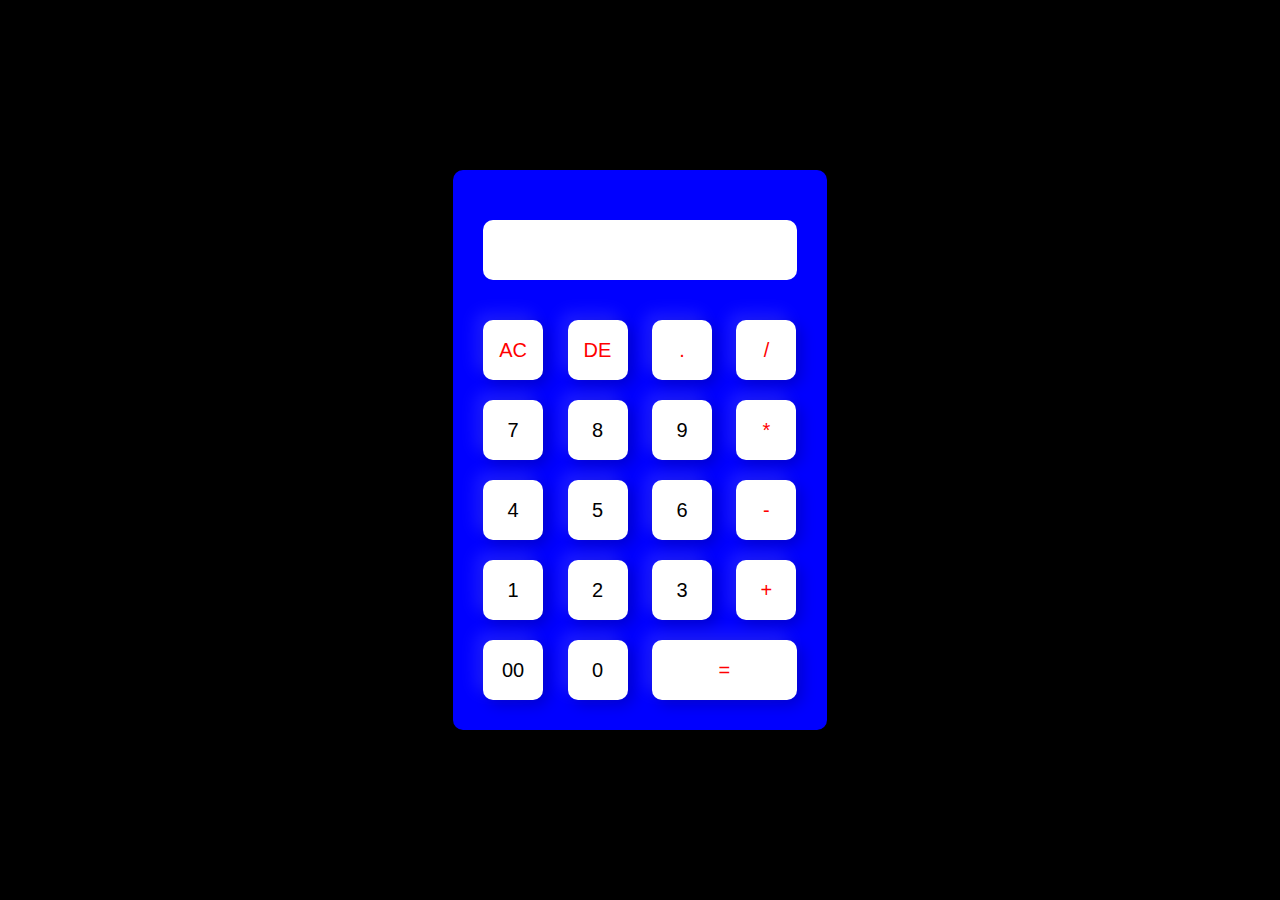
<file: index.html>
<!DOCTYPE html>
<html lang="en">

</head>
        
        <meta name="viewport" content="width=device-width, initial-scale=1.0">
        <title>Calculator using javascript - Easy Tutorials</title>
        <link rel="stylesheet" href="style.css">
        <title>Level2 Task1</title>
    </head>
    <body>
        <div class="container">
            <div class="calculator">
                <form>
                    <div class="display">
                        <input type="text" name="display">
                 </div>
            <div>
                <input type="button" value="AC"  onclick="display.value = '' "  class="operator">
                <input type="button" value="DE"  onclick="display.value = display.value.toString().slice (0,-1)" class="operator">
                <input type="button" value="."   onclick="display.value += '.' "  class="operator">
                <input type="button" value="/"   onclick="display.value += '/' "   class="operator">
             </div>
             <div>
                <input type="button" value="7"  onclick="display.value += '7' ">
                <input type="button" value="8"  onclick="display.value += '8' ">
                <input type="button" value="9"  onclick="display.value += '9' ">
                <input type="button" value="*"  onclick="display.value += '*' "  class="operator">
             </div>
             <div>
                <input type="button" value="4"  onclick="display.value += '4' ">
                <input type="button" value="5"  onclick="display.value += '5' ">
                <input type="button" value="6"  onclick="display.value += '6' ">
                <input type="button" value="-"  onclick="display.value += '-' "  class="operator">
             </div>
             <div>
                <input type="button" value="1"  onclick="display.value += '1' ">
                <input type="button" value="2"  onclick="display.value += '2' ">
                <input type="button" value="3"  onclick="display.value += '3' ">
                <input type="button" value="+"  onclick="display.value += '+' "  class="operator">
               </div>
             <div>
                <input type="button" value="00"  onclick="display.value += '00' ">
                <input type="button" value="0"   onclick="display.value += '0' ">
                <input type="button" value="="  onclick="display.value = eval(display.value)" class="equal operator">
                
             </div>
                </form>
            </div>
        </div>
        


</body>
</html>
</file>
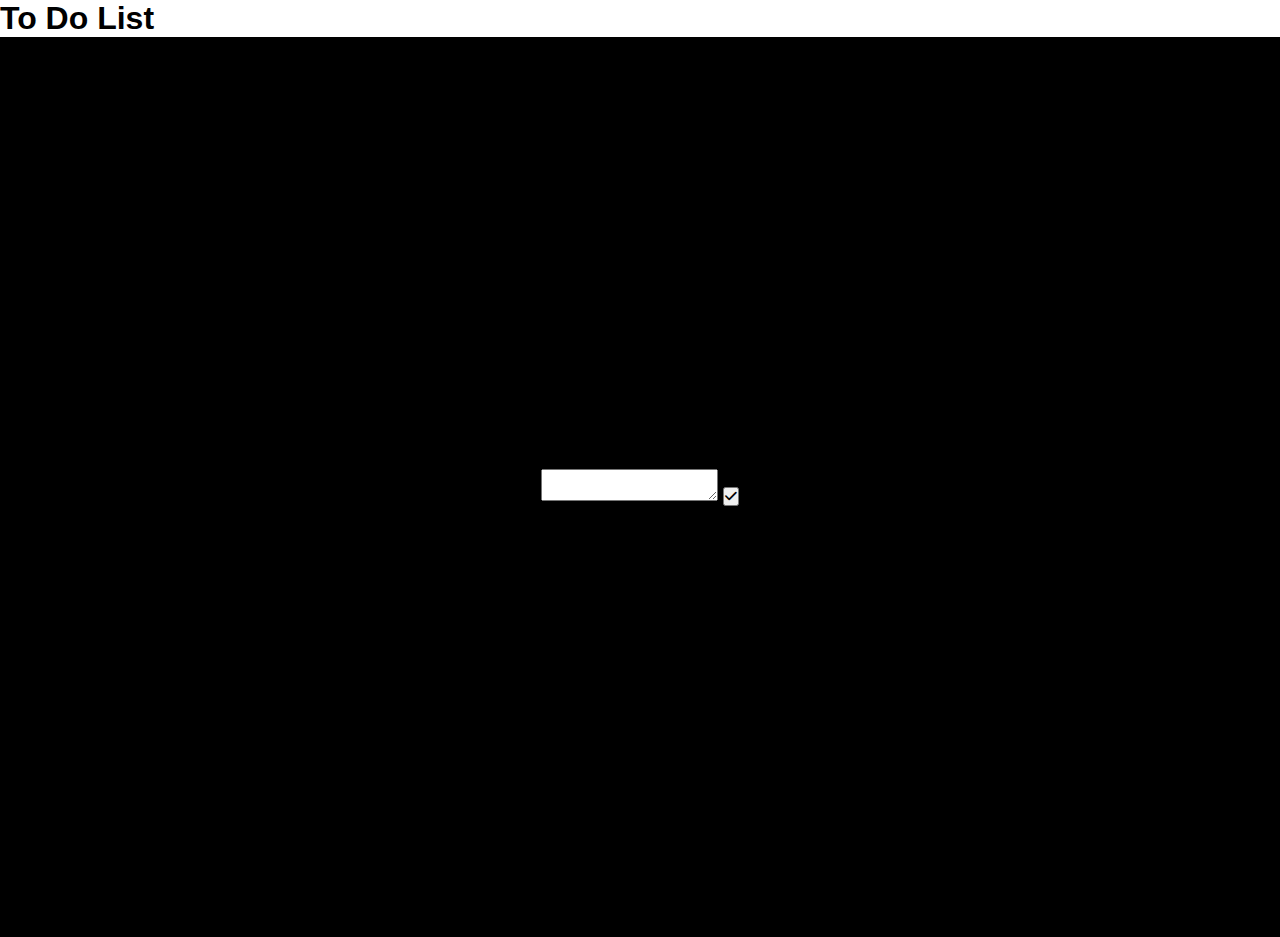
<file: T3 todo.html>
<!DOCTYPE html>
<html lang="en">

<head>
    <meta charset="UTF-8">
    <meta http-equiv="X-UA-Compatible" content="IE=edge">
    <meta name="viewport" content="width=device-width, initial-scale=1.0">

    <script src="script.js" defer></script>
    <link rel="stylesheet" href="style.css">
    <link rel="stylesheet" href="https://cdnjs.cloudflare.com/ajax/libs/font-awesome/6.0.0/css/all.min.css">

    <title>TO DO LIST</title>
</head>

<body>
    <div class="container-title">
        <h1>To Do List</h1>
    </div>
    <div class="container">
        <div class="inputcol">
            <textarea name="text" class="textarea"></textarea>
            <button type="button" class="buttoninput"><i class="fa-solid fa-check"></i></button>
        </div>
    </div>
    <div class="todolist">
        
    </div>
</body>

</html>
</file>
<file: style.css>
*{
    margin: 0;
    padding: 0;
    font-family: sans-serif;
    box-sizing: border-box;
}

.container{
    width: 100%;
    height: 100vh;
    background: #000000;
    display: flex;
    align-items: center;
    justify-content: center;
}
.calculator{
    background: blue;
    padding: 20px;
    border-radius: 10px;
}
.calculator form input{
    border: 0;
    outline: 0;
    width: 60px;
    height: 60px;
    border-radius: 10px;
    box-shadow: -8px -8px 15px rgba(255,255,255,0.1),5px 5px 15px rgba(0, 0, 0, 0.2);
    background: transparent;
    font-size: 20px;
    color:black;
    cursor: pointer;
    margin: 10px;
    background-color: white;
}

form .display{
    display: flex;
    justify-content: flex-end;
    margin: 20px 0;
}
form .display input{
    text-align: right;
    flex: 1;
    font-size: 45px;
    box-shadow: none;
}
form input.equal{
    width: 145px;
}
form input.operator{
    color: red;
}
</file>
